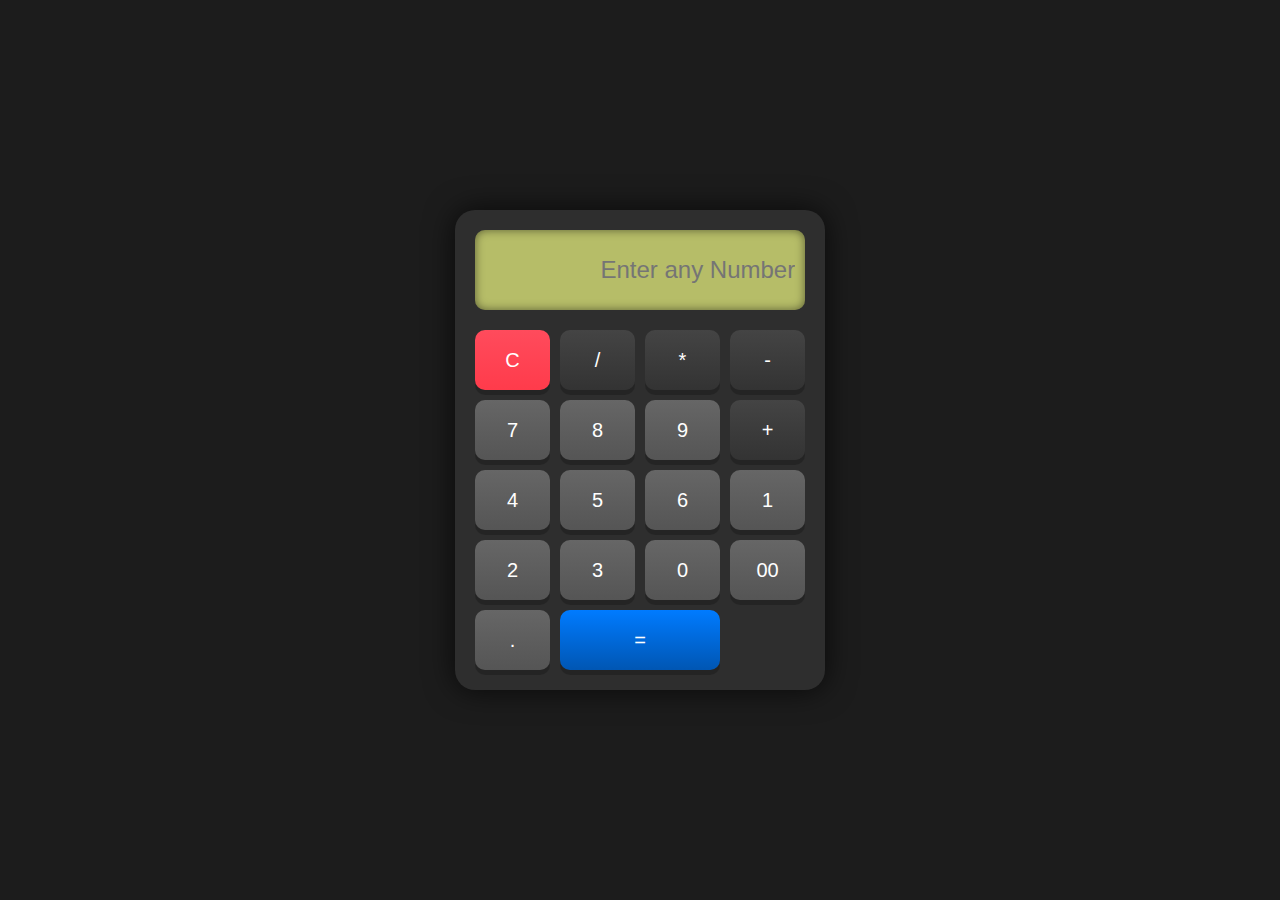
<file: CodeAlpha/CodeAlpha_Calculator/index.html>
<!DOCTYPE html>
<html lang="en">
<head>
    <meta charset="UTF-8">
    <meta name="viewport" content="width=device-width, initial-scale=1.0">
    <title>Calculator</title>
    <link rel="stylesheet" href="style.css">
</head>
<body>
    <div class="calculator">
        <div class="display">
            <input type="text" placeholder="Enter any Number" id="result">
        </div>
        <div class="buttons">
            <button class="btn clear" onclick="clearDisplay()">C</button>
            <button class="btn operator" onclick="appendOperator('/')">/</button>
            <button class="btn operator" onclick="appendOperator('*')">*</button>
            <button class="btn operator" onclick="appendOperator('-')">-</button>
            <button class="btn number" onclick="appendNumber(7)">7</button>
            <button class="btn number" onclick="appendNumber(8)">8</button>
            <button class="btn number" onclick="appendNumber(9)">9</button>
            <button class="btn operator" onclick="appendOperator('+')">+</button>
            <button class="btn number" onclick="appendNumber(4)">4</button>
            <button class="btn number" onclick="appendNumber(5)">5</button>
            <button class="btn number" onclick="appendNumber(6)">6</button>
            <button class="btn number" onclick="appendNumber(1)">1</button>
            <button class="btn number" onclick="appendNumber(2)">2</button>
            <button class="btn number" onclick="appendNumber(3)">3</button>
            <button class="btn number" onclick="appendNumber(0)">0</button>
            <button class="btn number" onclick="appendNumber('00')">00</button>
            <button class="btn number" onclick="appendNumber('.')">.</button>
            <button class="btn equal" onclick="calculateResult()">=</button>
        </div>
    </div>
    <script src="script.js"></script>
</body>
</html>
</file>
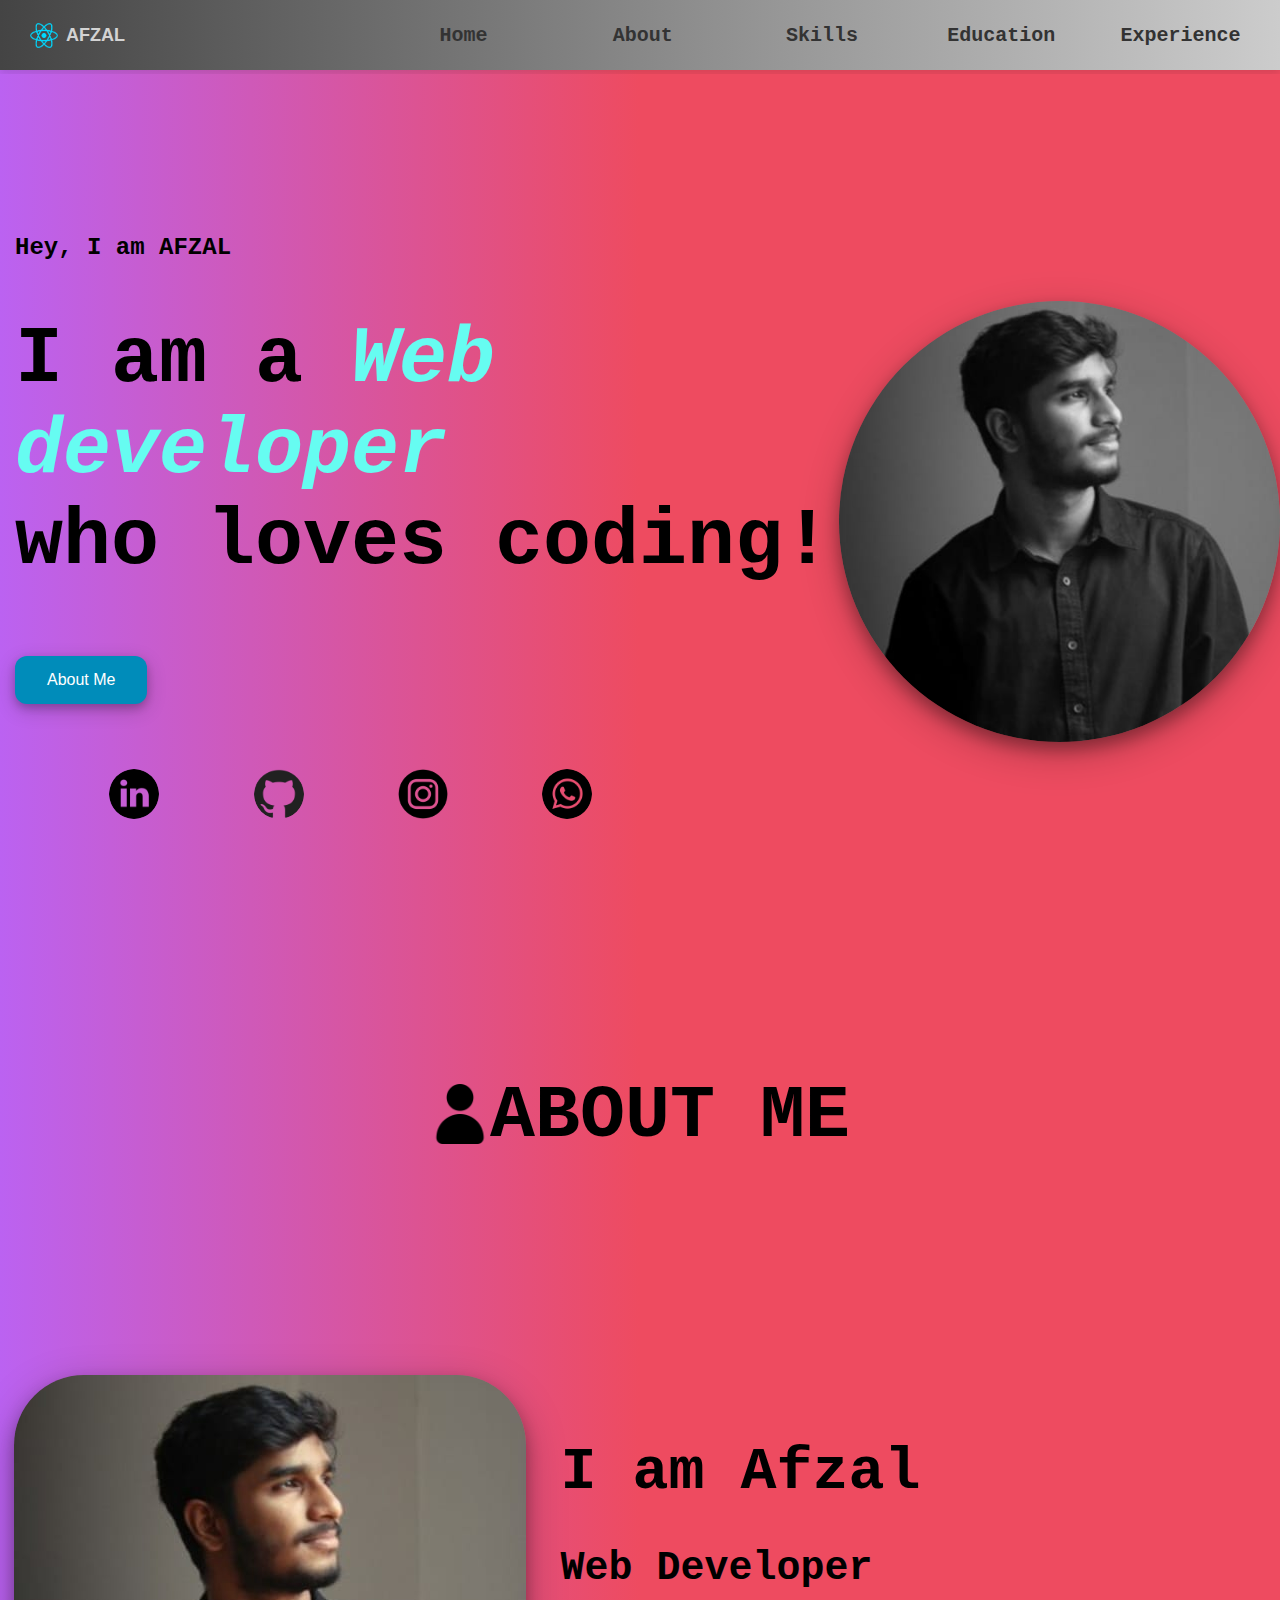
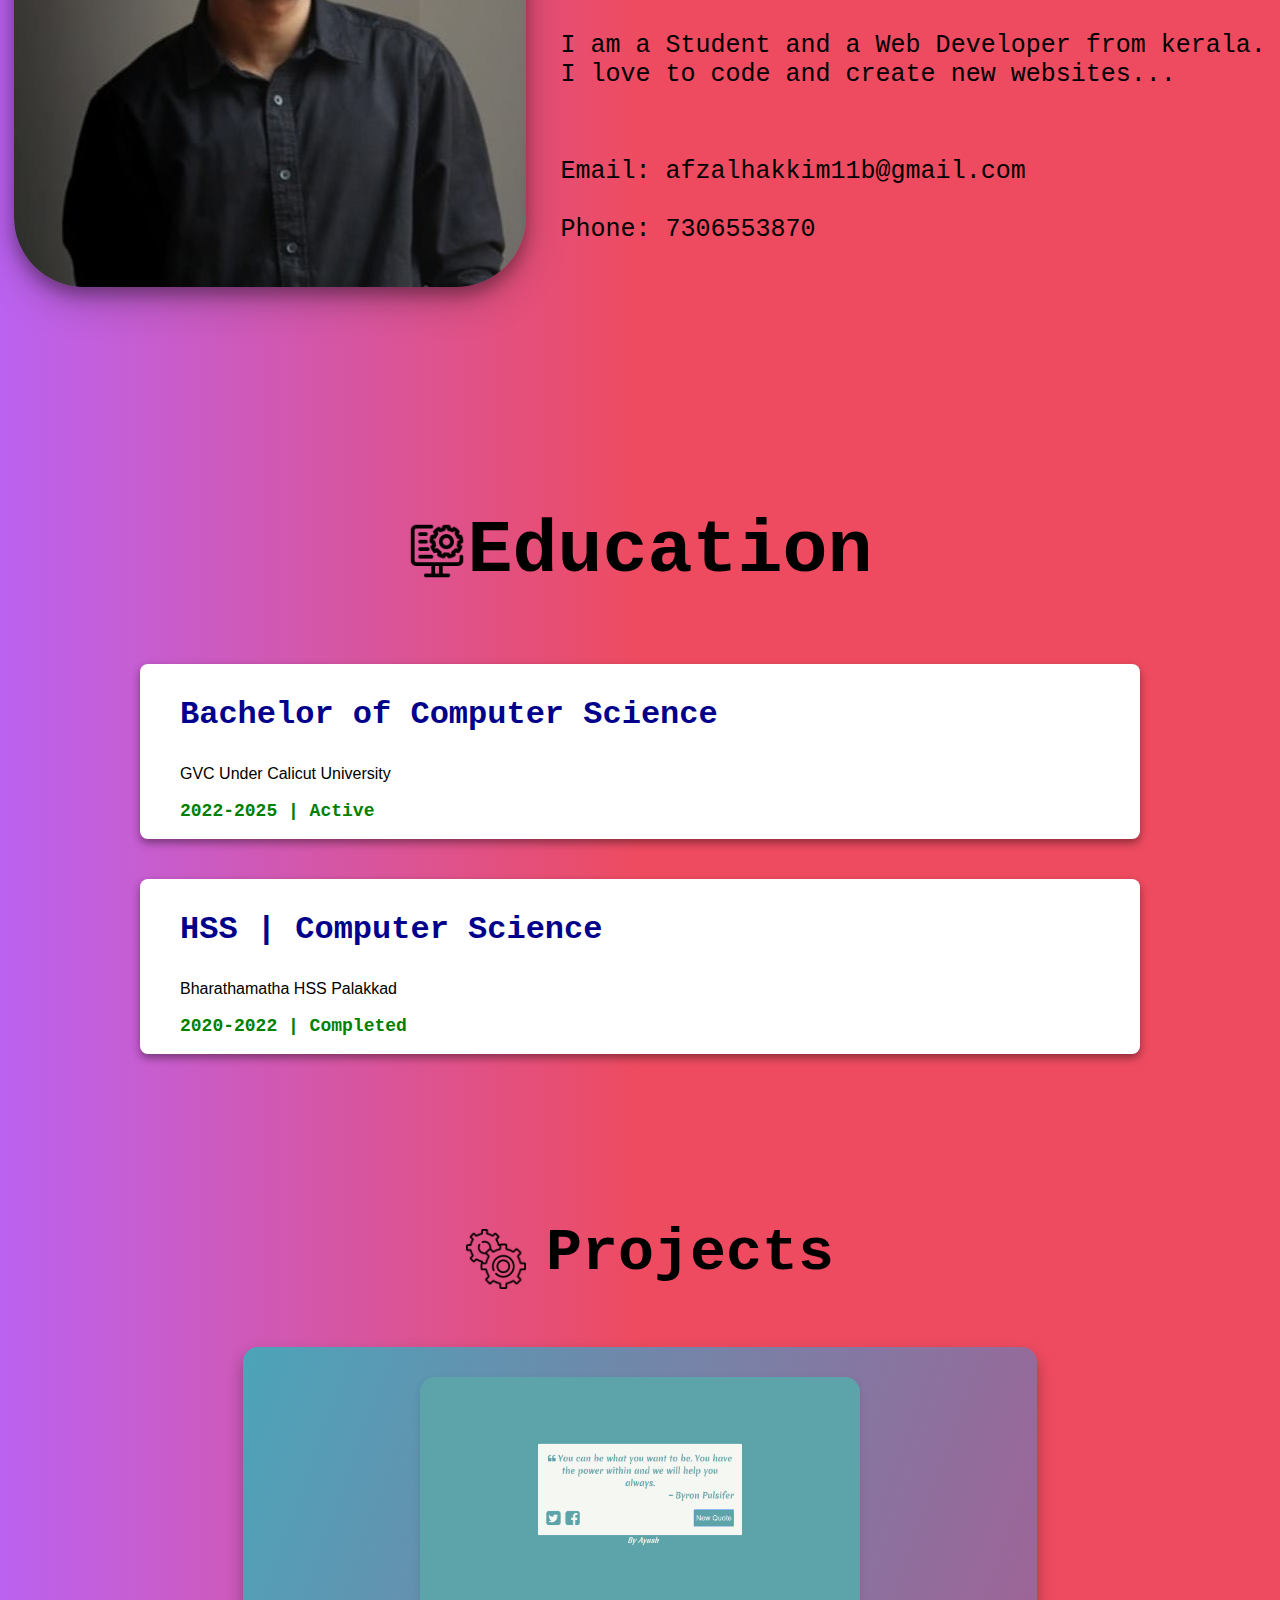
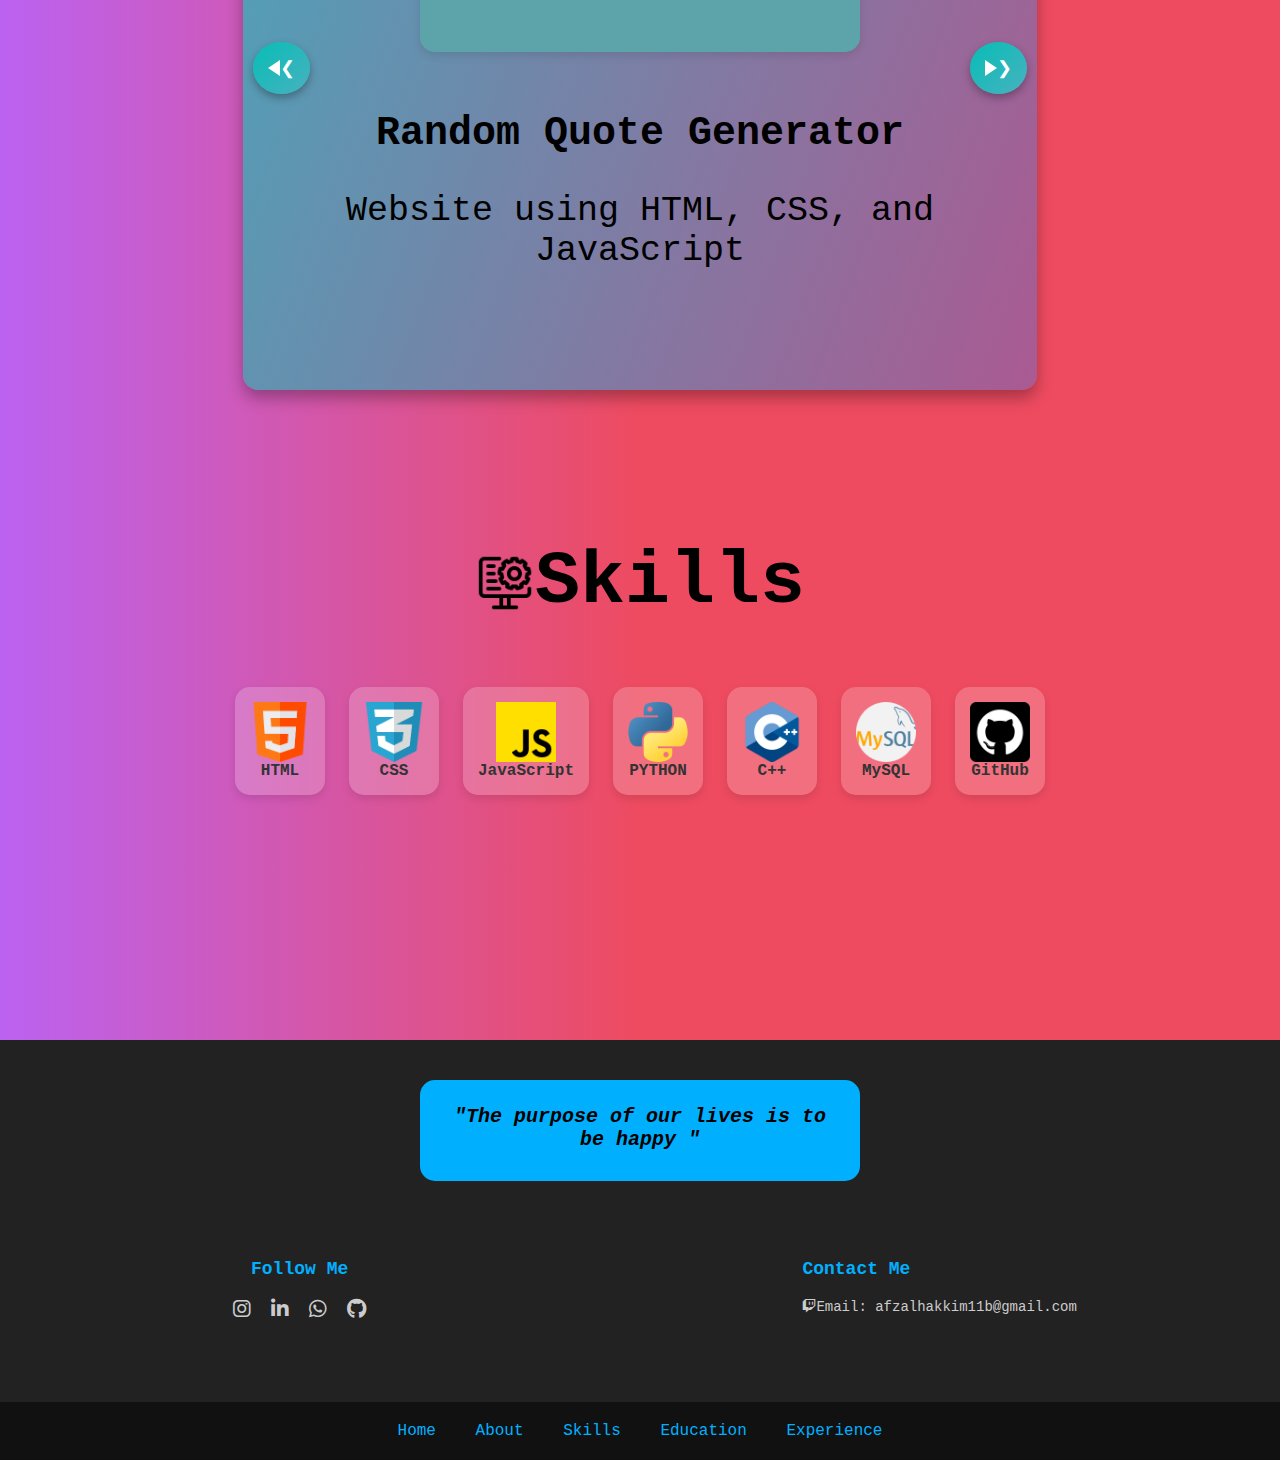
<file: CodeAlpha/CodeAlpha_My Portfolio/afzal-h/index.html>
<!DOCTYPE html>
<html lang="en">
<head>
    <meta charset="UTF-8">
    <meta name="viewport" content="width=device-width, initial-scale=1.0">
    <title>AFZAL Portfolio</title>
    <link rel="stylesheet" href="styles/style1.css">
    <link rel="stylesheet" href="styles/footer.css">
    <link rel="stylesheet" href="https://cdnjs.cloudflare.com/ajax/libs/font-awesome/6.0.0-beta3/css/all.min.css">
    <link rel="stylesheet" href="styles/toggle.css">
    <link rel="stylesheet" href="styles/education.css">
    <link rel="stylesheet" href="styles/more_styles.css">
    <link rel="stylesheet" href="https://fonts.googleapis.com/css2?family=Roboto:wght@400;700&family=Montserrat:wght@400;700&display=swap">
</head>
</head>
<body>


     <div id="bg">


        <div id="toolbar">

            <div id="toolbar-inside">

                <img src="images/logo.png" id="logo" class="rotating-logo">

                <h3 id="head-name">AFZAL</h3>
                <button id="menu-toggle">☰ MENU</button> <!-- Toggle button -->
            </div>
            
            <nav id="nav-menu">
                <p class="about-btn" id="home_btn">Home</p>
                <p class="about-btn" id="abt_btn">About</p>
                <p class="about-btn" id="skill_btn">Skills</p>
                <p class="about-btn" id="edu_btn">Education</p>
                <p class="about-btn" id="exp_btn">Experience</p>
            </nav>
            
        </div>

        <div id="home">
            <div id="home1">
            <h2 id="home-name">Hey, I am AFZAL</h2>
            <h1 id="name">I am a <i class="text-blue">Web developer</i> <br> who loves coding!</h1>
            <button id="home-btn">About Me</button>

            <div id="social-media">
                <img src="images/linkedin.png" class="home-logo" id="linkedin_logo" alt="">
                <img src="images/github.png" class="home-logo" id="github_logo">
                <img src="images/instagram.png" class="home-logo" id="insta_logo" alt="">
                <img src="images/whatsapp.png" class="home-logo" id="whatsapp_logo" alt="">


            </div>
            </div>
            
            <div id="home-img">
                <img src="images/afzal.jpeg">

            </div>
            
        </div>
        <div id="about-head">
        <img src="images/avatar.png" alt="" id="about-logo">
        <center><h4 id="about-me">ABOUT ME</h4></center>
        </div>
        <div id="about">
           
            
            <div id="about-img">
                <img src="images/afzal.jpeg">

            </div>
            <div id="about1">    
                <h1 id="name1">I am Afzal</h1>
                <h3 id="web">Web Developer</h3>
                <p id="abt-para">I am a Student and a Web Developer from kerala.<br>I love to code and create new websites...</p>
                <br>
                <p id="about-contact">Email: afzalhakkim11b@gmail.com<br><br>Phone: 7306553870</p>
            </div>
                
        </div>

        <div id="education">
            <div id="skill-head">
                <img src="images/data-analysis.png" alt="" id="skill-logo">

            <center>
                <h1 id="skill-head">Education</h1>
            </center>
            </div>
            <div id="education-inside">
                <div id="education1">
                    <p class="course">Bachelor of Computer Science</p>
                    <p class="institute">GVC Under Calicut University</p>
                    <p class="year">2022-2025 | Active</p>
                </div>

                <div id="education2">
                    <p class="course">HSS | Computer Science</p>
                    <p class="institute">Bharathamatha HSS Palakkad</p>
                    <p class="year">2020-2022 | Completed</p>
                </div>


            </div>

        </div>

        

        

        <div id="project">
            <div id="project-head">
                <img src="images/system.png" alt="" id="project-logo">
                <center>
                    <h1 id="project-head-title">Projects</h1>
                </center>
            </div>
            <div class="slider">
                <div class="slides">
                    <div class="slide">
                        <img src="images/random-quote.png" alt="Random Quote Generator" class="project-img">
                        <h2 id="project-names">Random Quote Generator</h2>
                        <p id="web1">Website using HTML, CSS, and JavaScript</p>
                    </div>
                    <div class="slide">
                        <img src="images/music-player.png" alt="Music Playlist Website" class="project-img">
                        <h2 id="project-names">Music Playlist Website</h2>
                        <p id="web1">A web application to manage and play your favorite music playlists</p>
                    </div>
                    <div class="slide">
                        <img src="images/calculator.png" alt="Calculator" class="project-img">
                        <h2 id="project-names">Calculator</h2>
                        <p id="web1">A simple calculator built using Python</p>
                    </div>
                    <div class="slide">
                        <img src="images/snake-game.png" alt="Snake Game" class="project-img">
                        <h2 id="project-names">Snake Game</h2>
                        <p id="web1">A classic snake game implemented in Python</p>
                    </div>
                </div>
                <button class="prev" onclick="moveSlide(-1)">&#10094;</button>
                <button class="next" onclick="moveSlide(1)">&#10095;</button>
            </div>
        </div>

        <div id="skill">
            <div id="skill-head">
                <img src="images/data-analysis.png" alt="" id="skill-logo">

            <center>
                <h1 id="skill-head">Skills</h1>
            </center>
            </div>
            

            <div id="skills-inside">

                <div class="skill-items">
                    <img src="images/html.png" alt="" class="skill-img">
                    <p class="skill-txt">HTML</p>
                </div>

                <div class="skill-items">
                    <img src="images/css.png" alt="" class="skill-img">
                    <p class="skill-txt">CSS</p>
                </div>

                <div class="skill-items">
                    <img src="images/js.png" alt="" class="skill-img">
                    <p class="skill-txt">JavaScript</p>
                </div>

                <div class="skill-items">
                    <img src="images/python.png" alt="" class="skill-img">
                    <p class="skill-txt">PYTHON</p>
                </div>
                <br>

                <div class="skill-items">
                    <img src="images/c-.png" alt="" class="skill-img">
                    <p class="skill-txt">C++</p>
                </div>

                <div class="skill-items">
                    <img src="images/mysql.png" alt="" class="skill-img">
                    <p class="skill-txt">MySQL</p>
                </div>

                <div class="skill-items">
                    <img src="images/github (1).png" alt="" class="skill-img">
                    <p class="skill-txt">GitHub</p>
                </div>

                

            </div>

        </div>

        <footer class="footer">
            <div id="quote-box" onmouseover="showTooltip(event)" onmousemove="moveTooltip(event)" onmouseout="hideTooltip()">
                <div class="quote-generator" id="quote-generator">
                    <i><div class="quote" id="quote" onclick="generateQuote()">"The purpose of our lives is to be happy "</div></i>
                </div>
            </div>
            <div id="tooltip" class="tooltip">Click to see next quote</div>
        
            <div class="footer-content">
                <div>
                    <center><h3>Follow Me</h3></center>
                    <div class="social-icons">

                        <a href="https://www.instagram.com/afzal_hakkim/?hl=en"><i class="fab fa-instagram"></i></a>
                        <a href="https://www.linkedin.com/in/afzal-hakkim-0335b12a2"><i class="fab fa-linkedin-in"></i></a>
                        <a href="https://wa.link/0a37kc"><i class="fab fa-whatsapp"></i></a>
                        <a href="https://github.com/AFZAL-004"><i class="fab fa-github"></i></a>
                        
                    </div>
                </div>
                
                <div>
                    <h3>Contact Me</h3>
                    <a href="mailto:afzalhakkim11b@gmail.com"><i class="fab fa-twitch"></i>Email: afzalhakkim11b@gmail.com</i></a>

                </div>
                
            </div>
        </footer>
    <div class="footer-bottom">
    <a href="#home">Home</a>
    <a href="#about">About</a>
    <a href="#skill">Skills</a>
    <a href="#education">Education</a>
    <a href="#project">Experience</a>
    </div>






     </div>
    <script src="script/script.js"></script>
    <script src="script/slides.js"></script>
    <script src="script/quote.js"></script>
    <script src="script/menu_trans.js"></script>
</body>
</html>
</file>
<file: CodeAlpha/CodeAlpha_Calculator/style.css>
/* style.css */
body {
    display: flex;
    justify-content: center;
    align-items: center;
    height: 100vh;
    background-color: #1c1c1c;
    margin: 0;
}

.calculator {
    background-color: #2e2e2e;
    border-radius: 20px;
    padding: 20px;
    box-shadow: 0 0 30px rgba(0, 0, 0, 0.7);
}

.display {
    margin-bottom: 20px;
}

.display input {
    width: 94%;
    height: 60px;
    border: none;
    background-color: #b6bd68;
    color: #000;
    font-size: 24px;
    text-align: right;
    padding: 10px;
    border-radius: 10px;
    box-shadow: inset 0 0 10px rgba(0, 0, 0, 0.5);
}

.buttons {
    display: grid;
    grid-template-columns: repeat(4, 1fr);
    gap: 10px;
}

button {
    height: 60px;
    font-size: 20px;
    border: none;
    border-radius: 10px;
    cursor: pointer;
    transition: background-color 0.3s, box-shadow 0.3s;
    box-shadow: 0 5px rgba(0, 0, 0, 0.2);
}

button:hover {
    box-shadow: 0 8px rgba(0, 0, 0, 0.3);
}

.clear {
    background: linear-gradient(to bottom, #ff4b5c, #ff3b4b);
    color: #fff;
}

.operator {
    background: linear-gradient(to bottom, #444, #333);
    color: #fff;
}

.number {
    background: linear-gradient(to bottom, #666, #555);
    color: #fff;
}

.equal {
    background: linear-gradient(to bottom, #007bff, #0056b3);
    color: #fff;
    grid-column: span 2;
}
</file>
<file: CodeAlpha/CodeAlpha_My Portfolio/afzal-h/styles/style1.css>
html {
    scroll-behavior:smooth;
  }
#bg{
    width:100vw;
    height: 100vh;

}
body{
    margin: 0px;
    padding: 0px;
    font-family: 'Courier New', Courier, monospace;
    overflow-x: hidden;
}

#toolbar{
    width: 100%;
    height: 70px;
    display: flex;
    flex-direction: row;
    align-items: center;
    box-shadow: 0 4px 8px rgba(0, 0, 0, 0.1);
    margin-bottom: 4px;

}

#toolbar-inside{
    display: flex;
    flex-direction: row;
    flex: 4;
    align-items: center;
    padding: 8px;
}

.about-btn{
    text-align:center;
    flex: 1;
    cursor: pointer;
}

#toolbar p {
    position: relative;
    color: #333; /* Initial color of the text */
    font-size: 20px; /* Adjust font size as needed */
    font-weight: 600; /* Semi-bold weight */
    margin: 0; /* Remove default margins */
    padding: 8px 10px; /* Add some padding for better spacing */
    cursor: pointer; /* Indicate that the text is interactive */
    transition: color 0.3s ease; /* Smooth transition for the color */
}

#toolbar p::after {
    content: '';
    position: absolute;
    width: 0;
    height: 2px;
    display: block;
    margin-top: 5px;
    right: 0;
    background: #007bff; /* Underline color */
    transition: width 0.3s ease, right 0.3s ease;
}

#toolbar p:hover {
    color: #007bff; /* Text color on hover */
}

#toolbar p:hover::after {
    width: 100%;
    right: 0;
}


#logo{
    width: auto;
    height: 25px;
    margin-right: 8px;
}

.rotating-logo {
    animation: rotate 10s linear infinite;
}

@keyframes rotate {
    from {
        transform: rotate(0deg);
    }
    to {
        transform: rotate(360deg);
    }
}

#head-name {
    font-size: 18px;
    font-weight: 700;
    color: lightgrey; /* Adjust color as needed */
    font-family: 'Arial', sans-serif; /* Choose a suitable font family */
    margin: 0;
    padding: 0;
    display: inline-block; /* Ensures it stays in line with other elements */
    transition: color 0.3s ease, transform 0.3s ease;
}



#home-name{
    padding-left: 15px;

}
#name{
    font-size: 80px;
    padding-left: 15px;
}

#home{
    background-color:aliceblue;
    width: 100%;
    height: 100%;
    display: flex;
    align-items: center;
    justify-content:space-evenly;
    flex-direction: row;
}

#home-btn{
    background-color: #008CBA; /* Base color of the button */
            border: none;
            color: white;
            padding: 15px 32px;
            text-align: center;
            text-decoration: none;
            display: inline-block;
            font-size: 16px;
            margin: 15px;
            transition: all 0.3s ease-in-out;
            cursor: pointer;
            border-radius: 12px; /* Rounded corners */
            box-shadow: 0 4px 8px rgba(0, 0, 0, 0.2), 0 6px 20px rgba(0, 0, 0, 0.19); /* Initial shadow */
}

#home-btn:hover {
    box-shadow: 0 0 20px rgba(0, 140, 186, 1), 0 0 40px rgba(0, 140, 186, 0.5); /* Glowing shadow on hover */
}

#social-media{
    height: 50px;
    width: 80%;
    margin: 15px;
    margin-top: 50px;
    display: flex;
    flex-direction: row;
    justify-content:space-evenly;
    align-items: center;
}

.home-logo {
    height: 50px;
    width: auto;
    border-radius: 50%;
    cursor: pointer;
    transition: transform 0.6s cubic-bezier(0.25, 0.1, 0.25, 1), 
                box-shadow 0.6s cubic-bezier(0.25, 0.1, 0.25, 1), 
                background-color 0.6s cubic-bezier(0.25, 0.1, 0.25, 1);
}

.home-logo:hover {
    background-color: aqua;
    box-shadow: 0 8px 16px rgba(5, 230, 238, 0.3),
                0 12px 40px rgba(5, 230, 238, 0.3);
    transform: scale(1.2);
}


#home-img img {
    max-width: 100%; /* Adjust the width as needed */
    height: auto; /* Adjust the height as needed */
    border-radius: 50%; /* Makes the image oval */
    box-shadow: 0 8px 16px rgba(0, 0, 0, 0.3), /* Thicker shadow to the right and below */
                        0 12px 40px rgba(0, 0, 0, 0.25); /* Larger, softer shadow  */
    transition: filter 0.5s ease;
    filter: grayscale(100%); /* Apply grayscale */

}

#home-img:hover img{
    filter: grayscale(0%); /* Remove grayscale on hover */
    box-shadow: 0 10px 20px rgba(0, 0, 0, 0.2);
}

#about-head,#skill-head{
    display: flex;
    align-items: center;
    justify-content: center;
}

#about-logo{
    height: 60px;
    width: auto;
    margin-bottom: 4px;
}

#about-me{
    font-weight: bold;
    font-size: 75px;
}

#about{
    background-color: white;
    width: 100%;
    height: 750px;
    display: flex;
    align-items: center;
    justify-content:space-evenly;
    flex-direction: row;
}

#about-img img{
    max-width: 100%; /* Adjust the width as needed */
    height: auto; /* Adjust the height as needed */
    border-radius: 70px; 
    box-shadow: 0 8px 16px rgba(0, 0, 0, 0.3), /* Thicker shadow to the right and below */
                        0 12px 40px rgba(0, 0, 0, 0.25); /* Larger, softer shadow  */
    transition: filter 0.3s ease, border 0.3s ease;                    
}

#about-img:hover img{
    filter: blur(2px);
}

#skill{
    width: 100%;
    height: 600px;
    background: linear-gradient(to right, #e0c3fc, #8ec5fc);
}

#skill-logo{
    height: 60px;
    width: auto;
    padding-top: 25px;
}

#skill-head{
    font-weight: bold;
    font-size: 75px;
    padding-top: 25px;
}

#skills-inside{
    display: flex;
    justify-content: center;
    flex-wrap: wrap;
}

.skill-items{
    display: flex;
    flex-direction: column;
    justify-content: center;
    align-items: center;
    background: rgba(255, 255, 255, 0.2); /* Transparent background with 80% opacity */
    box-shadow: 0 4px 8px rgba(0, 0, 0, 0.1);
    border-radius: 15px;
    padding: 15px;
    margin: 12px;
    transition: transform 0.3s ease, color 0.3s ease;
}

.skill-items:hover{
    transform: scale(1.2);
}

.skill-img{
    width: 60px;

}

.skill-txt{
    font-size: 16px;
    font-weight: 600;
    margin: 0px;
    color: #333;
}

#project {
    width: 100%;
    height: auto;
    padding: 50px 0;
    background: linear-gradient(110deg, #aa066b, #03d7f8);
}

#project-head {
    text-align: center;
    margin-bottom: 20px;
    display: flex;
    justify-content: center;
}

#project-logo {
    height: 60px;
    width: auto;
    padding: 20px;
}

#project-head-title {
    font-weight: bold;
    font-size: 60px;
    margin-top: 10px;
}

.slider {
    position: relative;
    width: 62%;
    height: auto;
    margin: auto;
    overflow: hidden;
    border-radius: 15px;
    box-shadow: 0 8px 16px rgba(0, 0, 0, 0.3);
}

.slides {
    display: flex;
    transition: transform 0.5s ease-in-out;
}

.slide {
    min-width: 100%;
    box-sizing: border-box;
    padding: 30px;
    background: linear-gradient(110deg, #4ca4b9, #aa5a92);
    text-align: center;
    transition: transform 0.3s ease, opacity 0.3s ease;
}

.project-img {
    width: 60%;
    height: auto;
    border-radius: 15px;
    box-shadow: 0 4px 8px rgba(0, 0, 0, 0.1);
    margin-bottom: 20px;
}

.slide h2 {
    font-size: 24px;
    margin-bottom: 10px;
}

.slide p {
    font-size: 18px;
    color: #555;
}

.prev, .next {
    position: absolute;
    top: 50%;
    transform: translateY(-50%);
    background: linear-gradient(135deg, #06beb6, #48b1bf);
    color: white;
    border: none;
    padding: 15px;
    cursor: pointer;
    border-radius: 50%;
    font-size: 18px;
    transition: background 0.3s, transform 0.3s, box-shadow 0.3s;
    box-shadow: 0 4px 8px rgba(0, 0, 0, 0.3);
    display: flex;
    align-items: center;
    justify-content: center;
}

.prev:hover, .next:hover {
    background: linear-gradient(135deg, #48b1bf, #06beb6);
    transform: translateY(-50%) scale(1.2);
    box-shadow: 0 6px 12px rgba(0, 0, 0, 0.4);
}

.prev:focus, .next:focus {
    outline: none;
    box-shadow: 0 0 0 4px rgba(6, 190, 182, 0.5);
}

.prev {
    left: 10px;
}

.next {
    right: 10px;
}

.prev::before, .next::before {
    content: '';
    display: inline-block;
    width: 0; 
    height: 0;
    border-style: solid;
}

.prev::before {
    border-width: 8px 12px 8px 0;
    border-color: transparent white transparent transparent;
}

.next::before {
    border-width: 8px 0 8px 12px;
    border-color: transparent transparent transparent white;
}



#footer{
    width: 100%;
    height: 600px;
    background-color: grey;
}






@media (max-width: 450px) {

    #toolbar-inside{
        
        padding: 8px;
    }

    #toolbar{
        height: 50px;
    }

    #home{
        background-color: aliceblue;
        width: 100%;
        height: 900px;
        display: flex;
        align-items: center;
        justify-content:space-evenly;
        flex-direction: column;
    }

    #name{
        margin-top: 0px;
        padding-top: 0px;
        font-size: 70px;
    }

    #home-btn{
        margin-top: 0px;
    }

    #home-img img{
        height: 300px;
        width: 300px;
    }

    #about{
        flex-direction: column;
    }

    #about-me{
        margin-top: 25px;
        font-size: 50px;
    }

    #about-head{
        display: flex;
        justify-content: baseline;
        align-items: baseline;
    }

    #about-logo{
        height: 50px;
        width: auto;
        padding-top: 0px;

    }

    #about-img{
        max-width: 75%; /* Adjust the width as needed */
    }
    
    #skill{
        height: 720px;
    }
    
    .prev, .next{
        font-size: 15px;
    }


}

@media (min-width: 451px) {

    #toolbar-inside{
        padding: 30px;
    }

}
</file>
<file: CodeAlpha/CodeAlpha_My Portfolio/afzal-h/styles/footer.css>
.footer {
    background-color: #222;
    padding: 40px 0;
    text-align: center;
}
.footer h3 {
    color: #00B0FF;
    font-size: 18px;
    margin-bottom: 20px;
}
.footer a {
    color: #ccc;
    text-decoration: none;
    display: block;
    margin: 5px 0;
    font-size: 14px;
}
.footer a:hover {
    text-decoration: underline;
}
.social-icons {
    display: flex;
    justify-content: center;
    margin-bottom: 20px;
}
.social-icons a {
    margin: 0 10px;
    font-size: 20px;
}
#quote-box {
    margin-bottom: 40px;
    background-color: #00B0FF;
    width: 400px;
    height: auto;
    padding: 20px;
    margin-left: auto;
    margin-right: auto;
    border-radius: 15px;
    cursor: pointer;
    position: relative;
}

.quote {
    font-size: 20px;
    margin-bottom: 10px;
    padding-top: 5px;
}

.tooltip {
    display: none;
    position: absolute;
    background-color: rgba(0, 0, 0, 0.7);
    color: #fff;
    padding: 10px;
    border-radius: 5px;
    pointer-events: none; /* To allow interaction with the quote box */
    z-index: 1000;
}
.footer-content {
    display: flex;
    justify-content: space-around;
    flex-wrap: wrap;
    text-align: left;
}
.footer-content div {
    margin: 20px;
}
.footer-bottom {
    background-color: #111;
    padding: 20px 0;
    text-align: center;
}
.footer-bottom a {
    margin: 0 15px;
    color: #00B0FF;
    text-decoration: none;
}

@media (max-width: 450px) {
    .footer-bottom a {
        
        margin: 3px;

    }
    #quote-box{
        width: 300px;
        margin: 15px;
    }

}
</file>
<file: CodeAlpha/CodeAlpha_My Portfolio/afzal-h/styles/toggle.css>
#menu-toggle {
    display: none;
    background-color: #00B0FF;
    color: #030000;
    border: none;
    font-size: 24px;
    cursor: pointer;
    margin-left: auto;
    margin-right: 20px;
    border-radius: 7px;
    transition: all 0.3s ease;
}
#menu-toggle:hover {
    background-color: #000b0f;
    color: #00B0FF;
}

#nav-menu {
    display: flex;
    justify-content: space-around; /* Use space-around for even spacing */
    flex-wrap: wrap; /* Allow items to wrap */
    width: 70%; 
    padding: 0 10px; /* Add padding if needed */
}

.about-btn {
    margin: 5px; /* Add margin for spacing */
    font-size: 50px;
}

@media (max-width: 450px) {
    #menu-toggle {
        display: block;
    }

    #toolbar p{
        color: #646363;
    }

    #nav-menu {
        display: none;
        flex-direction: column;
        background-color: #1a1a1a; /* Dark background for menu */
        position: absolute;
        top: 60px; /* Adjust based on your header height */
        width: 100%;
        z-index: 1;
        box-shadow: 0px 4px 8px rgba(0, 0, 0, 0.5); /* Subtle shadow for depth */
    }

    #nav-menu.show {
        display: flex;
    }

    .about-btn {
        color: #ffffff; /* White text */
        padding: 15px;
        transition: all 0.3s ease; /* Smooth transition for all properties */
        margin: 5px 0; /* Add some margin between buttons */
        width: 100%; /* Full width */
        text-align: center; /* Center the text */
        border-bottom: 1px solid #ffffff; /* Line below */
        opacity: 0; /* Initially hidden */
        transform: translateY(-20px); /* Slightly move up */
    }

    .about-btn.show {
        opacity: 1; /* Show */
        transform: translateY(0); /* Move to original position */
    }

    .about-btn:hover {
        transform: scale(1.1); /* Enlarge on hover */
        color: #00B0FF; /* Change text color on hover */
        box-shadow: 0 0 10px rgba(0, 95, 153, 0.5); /* Slight glow on hover */
    }
}
</file>
<file: CodeAlpha/CodeAlpha_My Portfolio/afzal-h/styles/education.css>
#education{
    width: 100%;
    height: 750px;
    background-color:aquamarine
}


#education-inside{
    display: flex;
    justify-content: center;
    align-items: center;
    flex-direction: column;
}

#education1,#education2{
    padding-left: 40px;
    padding-bottom: 25px;
    width: 75%;
    height:150px;
    background-color: white;
    box-shadow: 0 4px 8px rgba(0, 0, 0, 0.4);
    border-radius: 8px;
    margin: 20px;
}

.course{
    font-size:xx-large;
    color:darkblue;
    font-weight: 900;
}

.institute{
    font-family:Verdana, Geneva, Tahoma, sans-serif;
}

.year{
    font-weight: 700;
    color:green;
    font-size: large;
}

@media (max-width: 450px) {

    #education1,#education2{
        height:207px;
    }

    #education{
        width: 100%;
        height: 820px;
    }
}
</file>
<file: CodeAlpha/CodeAlpha_My Portfolio/afzal-h/styles/more_styles.css>
.text-blue {
    color: #66FCF1;
}

body,#home,#about-head,#about,#skill,#project,#education {

    background: linear-gradient(90deg, #bb62f1, #ee4b60 50%);
    background-image: linear-gradient(90deg, rgb(187, 98, 241), rgb(238, 75, 96) 50%);
}

#toolbar{
    background: linear-gradient(to right, #444444, #cccccc);

}

#abt-para,#about-contact{
    font-family: 'Consolas', 'Courier New', Courier, monospace;
            font-size: 25px;
}

#about1{
    margin-left: 20px;
}

#name1{
    font-size: 60px;
}

#web{
    font-size: 40px;
}

#quote{
    font-weight: 600;
}
#project-names{
    font-size: 40px;
}
#web1{
    font-size: 35px;
    color:black;
}

@media (max-width: 450px) {
    #name{
        font-size: 50px;
    }

    #home1{
        margin-top: 0px;
    }
    #abt-para,#about-contact{
        font-size: 20px;
    }

    #skill-head{
        font-size: 55px;
    }

    #web{
        font-size: 25px;
    }

    #project-names{
        font-size: 25px;
    }

    #web1{
        font-size: 20px;
    }

    #name1{
        font-size: 40px;
    }

    #project-head-title{
        font-size: 50px;
        margin-left: 0px;
    }

    #project-logo{
        padding: 0px;
    }

    .slide{
        height: 400px;
    }
}
</file>
